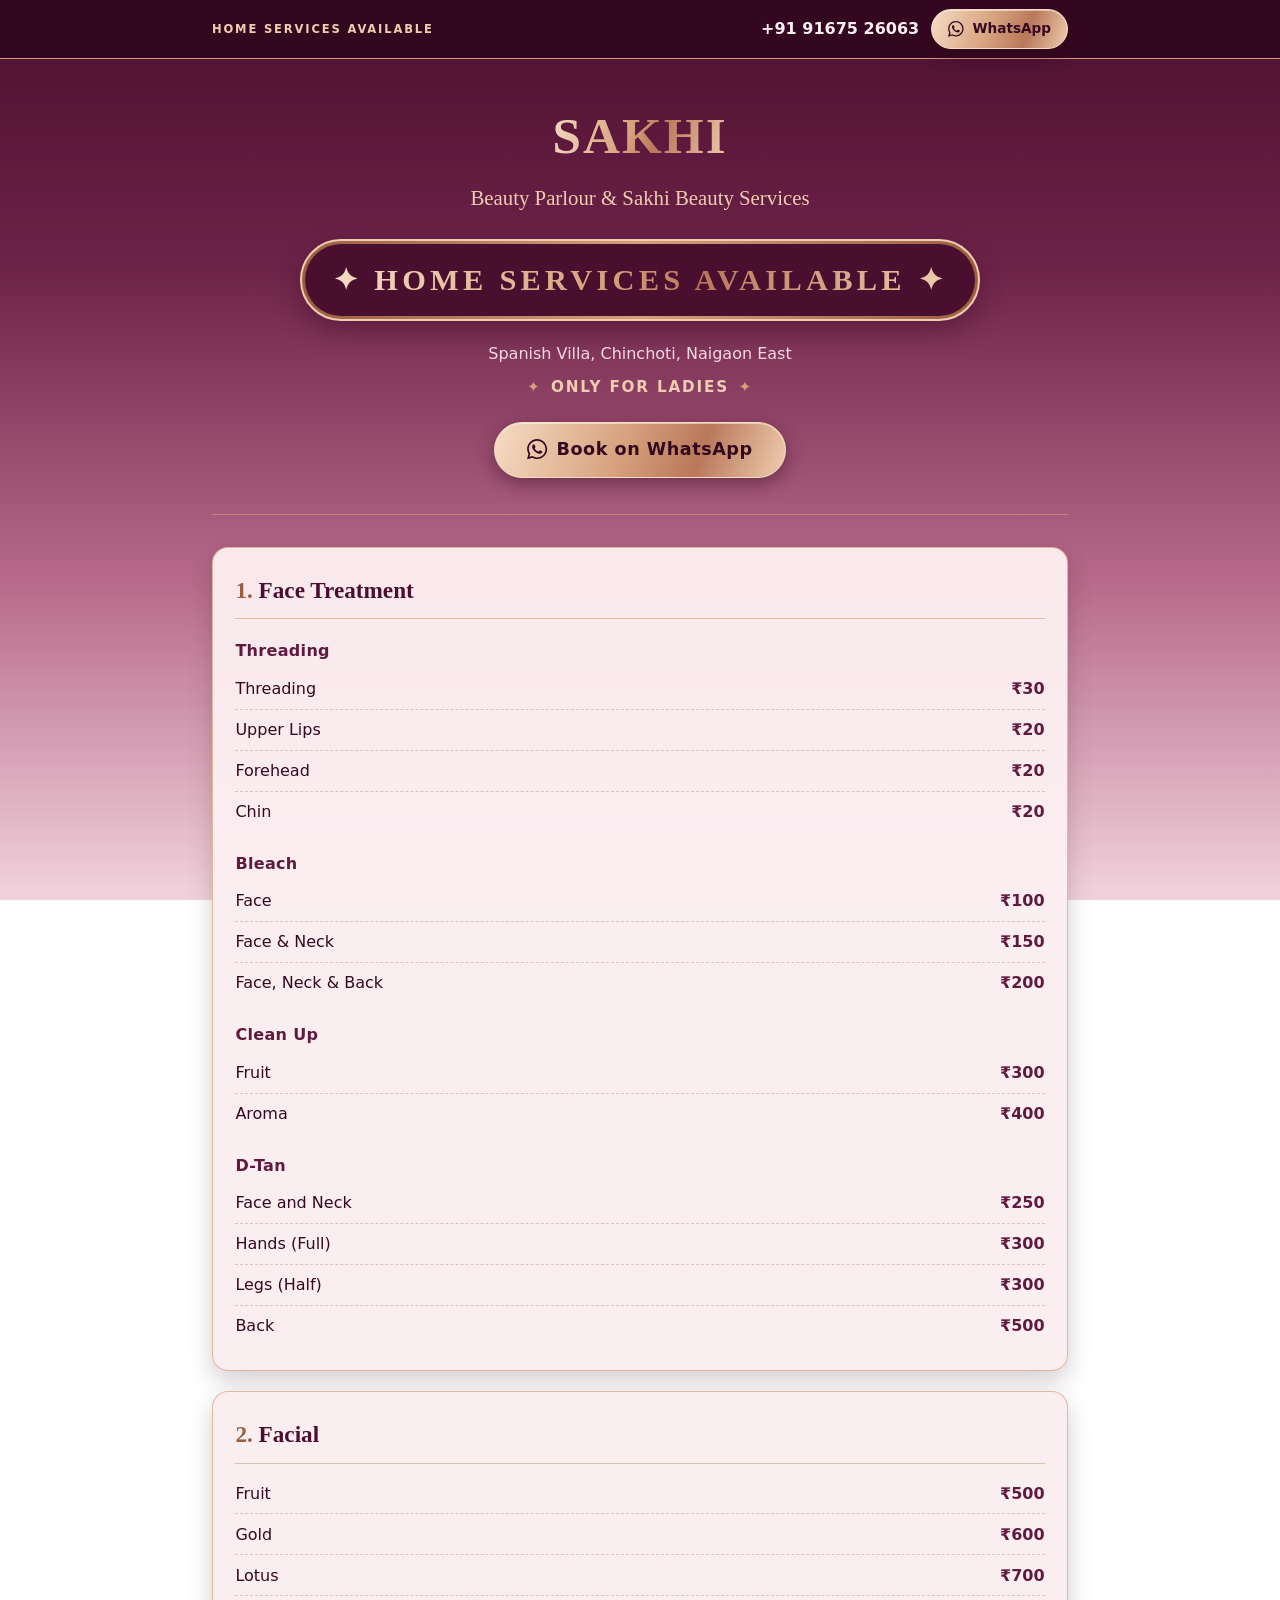
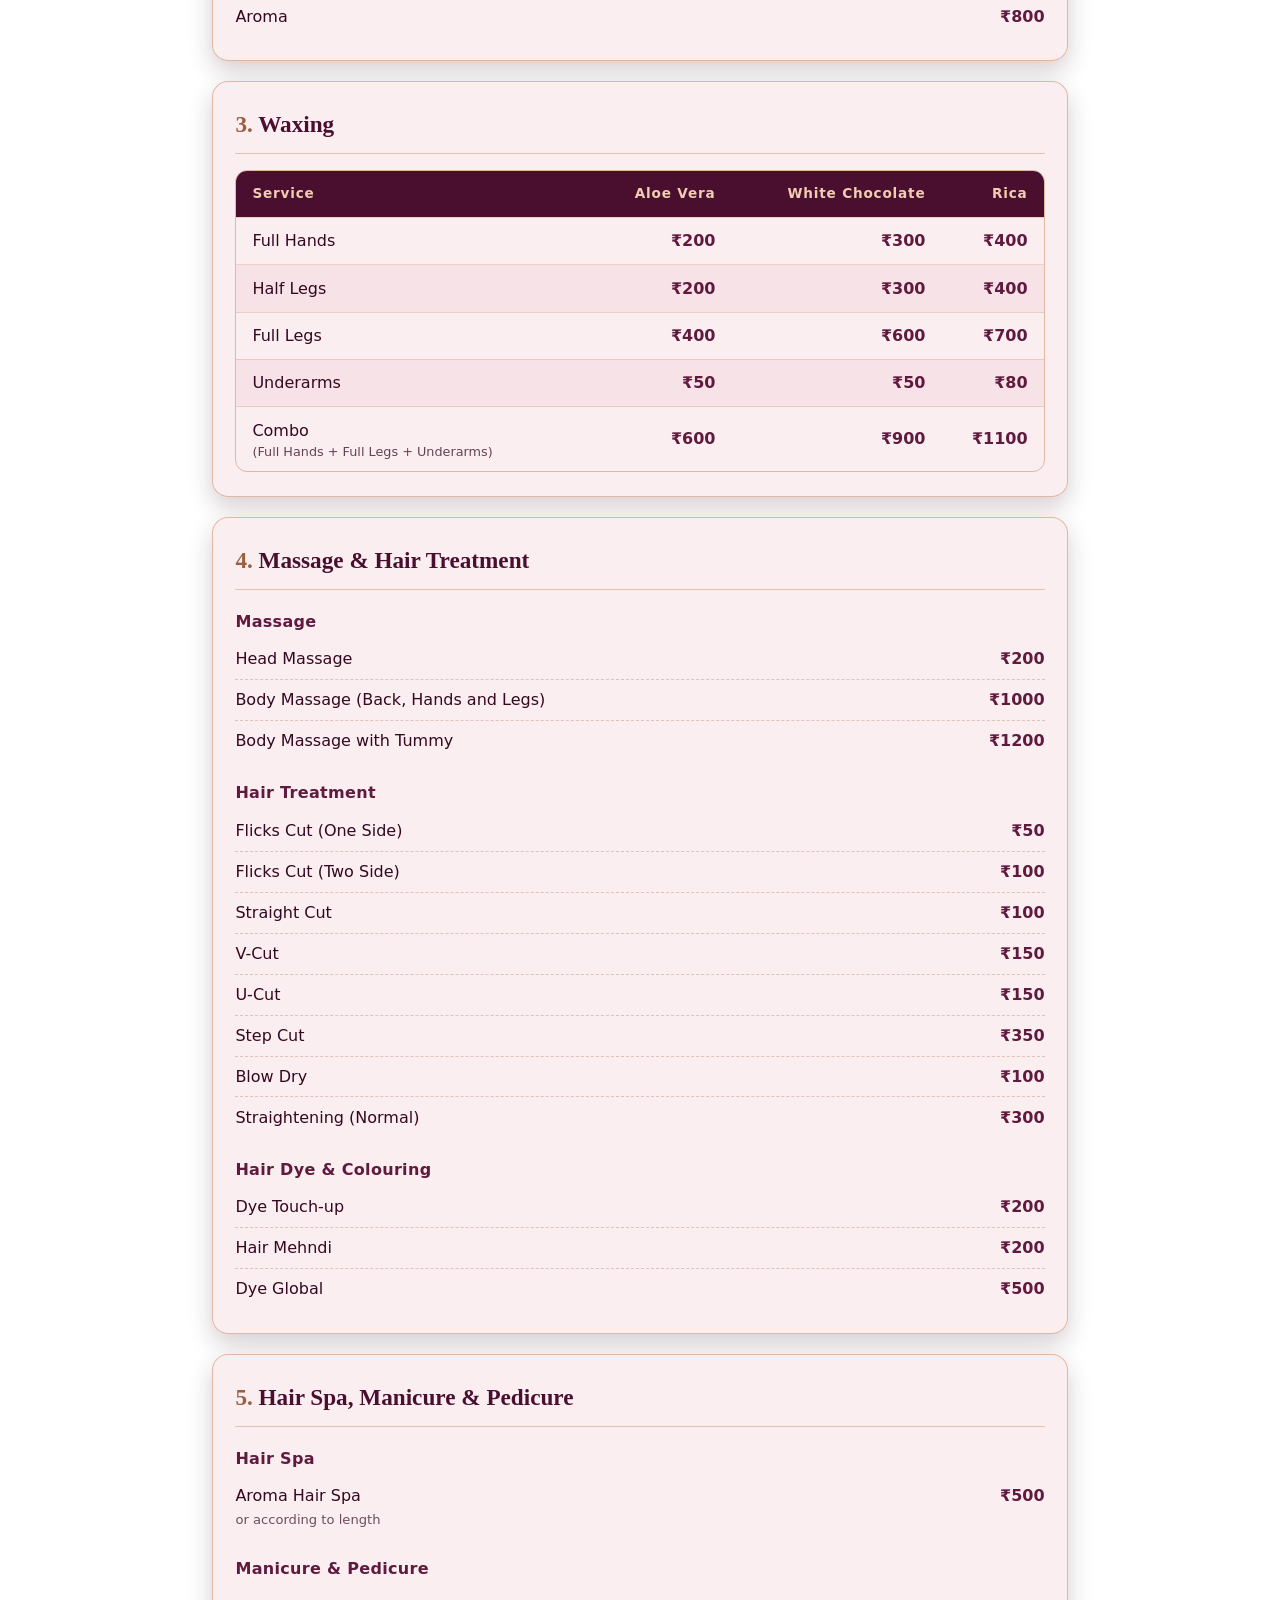
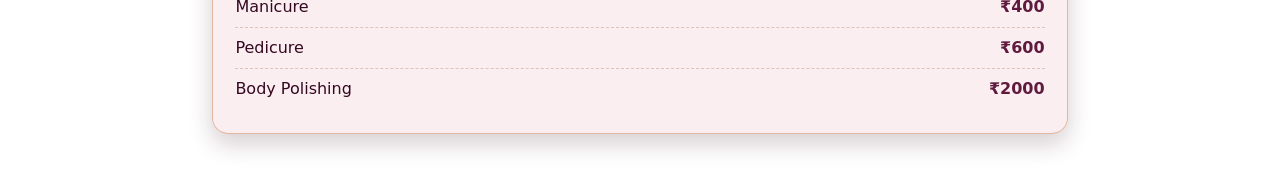
<file: public/sakhi-beauty-parlour.html>
<!doctype html>
<html lang="en">
<head>
<meta charset="UTF-8" />
<meta name="viewport" content="width=device-width, initial-scale=1.0" />
<title>Sakhi Beauty Parlour & Services | Services & Rates</title>
<meta name="description" content="Sakhi Beauty Parlour & Services – Home services available, only for ladies. Call +91 91675 26063. Spanish Villa, Chinchoti, Naigaon East." />
<style>
  *{box-sizing:border-box;margin:0;padding:0}
  body{font-family:"Segoe UI",system-ui,-apple-system,Roboto,Arial,sans-serif;color:#340820;min-height:100vh;
    background:linear-gradient(180deg,#4a0f2f 0%,#6e2349 30%,#b86b8a 65%,#f1d3dc 100%);background-attachment:fixed;line-height:1.6}
  .serif{font-family:Georgia,"Times New Roman",serif}
  .rg{background:linear-gradient(110deg,#f6dcc4 0%,#d6a07c 45%,#b9785a 60%,#f0cdb0 100%);-webkit-background-clip:text;background-clip:text;color:transparent}

  /* Header */
  header{position:sticky;top:0;z-index:10;background:rgba(52,8,32,.96);border-bottom:1px solid #d6a07c;color:#f0cdb0}
  .bar{max-width:56rem;margin:0 auto;padding:.45rem 1.25rem;display:flex;flex-wrap:wrap;justify-content:space-between;align-items:center;gap:.4rem 1rem}
  .bar small{font-size:.72rem;font-weight:600;letter-spacing:.16em}
  .bar .right{display:flex;align-items:center;gap:.75rem}
  .tel{color:#fbeef1;text-decoration:none;font-weight:600;min-height:44px;display:inline-flex;align-items:center;white-space:nowrap}
  .tel:hover{color:#f0cdb0}

  /* WhatsApp buttons (theme colours only) */
  .wa-btn{display:inline-flex;align-items:center;justify-content:center;gap:.55rem;text-decoration:none;font-weight:700;
    color:#340820;border-radius:999px;border:1px solid #f6dcc4;
    background:linear-gradient(110deg,#f6dcc4 0%,#d6a07c 45%,#b9785a 70%,#f0cdb0 100%);
    box-shadow:0 6px 18px rgba(52,8,32,.45),inset 0 1px 0 rgba(255,255,255,.5);
    transition:transform .2s ease,box-shadow .2s ease,filter .2s ease}
  .wa-btn:hover{transform:translateY(-2px);filter:brightness(1.06);box-shadow:0 10px 24px rgba(52,8,32,.55),inset 0 1px 0 rgba(255,255,255,.5)}
  .wa-btn:active{transform:translateY(0)}
  .wa-btn svg{width:1.15em;height:1.15em;flex-shrink:0}
  .wa-sm{min-height:40px;padding:.35rem 1rem;font-size:.85rem}
  .wa-lg{min-height:56px;padding:.8rem 2rem;font-size:1.1rem;letter-spacing:.03em;margin-top:1.4rem;animation:glow 2.4s ease-in-out infinite}
  @keyframes glow{0%,100%{box-shadow:0 6px 18px rgba(52,8,32,.45),0 0 0 0 rgba(240,205,176,.55)}50%{box-shadow:0 6px 18px rgba(52,8,32,.45),0 0 0 10px rgba(240,205,176,0)}}
  @media (prefers-reduced-motion:reduce){.wa-lg{animation:none}.wa-btn{transition:none}}
  a:focus-visible{outline:2px solid #f0cdb0;outline-offset:4px}

  main{max-width:56rem;margin:0 auto;padding:0 1.25rem 3rem}
  .top{text-align:center;padding:2.25rem 0;border-bottom:1px solid rgba(214,160,124,.6)}
  h1{font-size:clamp(2.4rem,7vw,3.2rem);font-weight:700;letter-spacing:.04em}
  .sub{color:#f0cdb0;font-size:clamp(1.05rem,3vw,1.3rem);margin-top:.25rem}
  .badge{display:inline-block;margin-top:1.5rem;padding:3px;border-radius:999px;border:2px solid #f0cdb0;
    background:linear-gradient(90deg,#9a5f3f,#d6a07c,#9a5f3f);box-shadow:0 10px 25px rgba(52,8,32,.4)}
  .badge p{background:#4a0f2f;border-radius:999px;padding:.75rem 1.75rem;font-size:clamp(1.2rem,4.5vw,1.9rem);font-weight:700;letter-spacing:.14em}
  address{font-style:normal;color:#f4d9e0;margin-top:1.25rem}
  .ladies{margin-top:.5rem;color:#f0cdb0;font-weight:700;letter-spacing:.12em;text-transform:uppercase;font-size:.95rem}
  .ladies::before,.ladies::after{content:"✦";margin:0 .6rem;color:#d6a07c}

  .list{margin-top:2rem;display:grid;gap:1.25rem}
  section{background:rgba(251,238,241,.97);border:1px solid rgba(214,160,124,.7);border-radius:1rem;padding:1.5rem 1.4rem;box-shadow:0 10px 25px rgba(52,8,32,.2)}
  h2{font-size:1.45rem;color:#4a0f2f;border-bottom:1px solid rgba(214,160,124,.6);padding-bottom:.6rem}
  h2 span{color:#9a5f3f}
  h3{font-size:1rem;color:#5f1a3e;margin:1.2rem 0 .3rem;letter-spacing:.02em}

  /* Rate list: service left, price right */
  .rates{list-style:none}
  .rates li{display:flex;justify-content:space-between;align-items:baseline;gap:1rem;padding:.45rem 0;border-bottom:1px dashed rgba(154,95,63,.3)}
  .rates li:last-child{border-bottom:0}
  .rates .name{flex:1;min-width:0}
  .rates .price{min-width:4.5rem;text-align:right;font-weight:700;color:#5f1a3e;white-space:nowrap;font-variant-numeric:tabular-nums}
  .note{display:block;font-size:.82rem;opacity:.7}

  /* Waxing table */
  .tbl-wrap{margin-top:1rem;overflow-x:auto;border-radius:.75rem;border:1px solid rgba(214,160,124,.7)}
  table{width:100%;border-collapse:collapse;min-width:30rem;font-variant-numeric:tabular-nums}
  thead th{background:#4a0f2f;color:#f0cdb0;font-size:.85rem;letter-spacing:.06em;padding:.75rem .6rem;text-align:right;font-weight:600}
  thead th:first-child{text-align:left;padding-left:1rem}
  tbody td{padding:.65rem .6rem;text-align:right;font-weight:700;color:#5f1a3e;border-top:1px solid rgba(214,160,124,.4)}
  tbody td:first-child{text-align:left;font-weight:500;color:#340820;padding-left:1rem}
  tbody tr:nth-child(even){background:rgba(244,217,224,.55)}
  tbody td:last-child,thead th:last-child{padding-right:1rem}
  .combo small{display:block;font-weight:400;font-size:.8rem;opacity:.75;line-height:1.35}
</style>
</head>
<body>
<header>
  <div class="bar">
    <small>HOME SERVICES AVAILABLE</small>
    <div class="right">
      <a class="tel" href="tel:+919167526063">+91 91675 26063</a>
      <a class="wa-btn wa-sm" href="https://wa.me/919167526063" target="_blank" rel="noopener" aria-label="Chat on WhatsApp">
        <svg viewBox="0 0 24 24" fill="currentColor" aria-hidden="true"><path d="M17.47 14.38c-.3-.15-1.76-.87-2.03-.97-.27-.1-.47-.15-.67.15-.2.3-.77.97-.94 1.16-.17.2-.35.22-.64.07-.3-.15-1.26-.46-2.39-1.47-.88-.79-1.48-1.76-1.65-2.06-.17-.3-.02-.46.13-.6.13-.14.3-.35.45-.52.15-.17.2-.3.3-.5.1-.2.05-.37-.03-.52-.07-.15-.67-1.61-.92-2.2-.24-.58-.49-.5-.67-.51h-.57c-.2 0-.52.07-.79.37-.27.3-1.04 1.02-1.04 2.48 0 1.46 1.07 2.88 1.21 3.07.15.2 2.1 3.2 5.08 4.49.71.31 1.26.49 1.7.63.71.22 1.36.19 1.87.12.57-.09 1.76-.72 2-1.41.25-.7.25-1.29.18-1.41-.08-.13-.28-.2-.57-.35zM12.05 21.8h-.01a9.87 9.87 0 0 1-5.03-1.38l-.36-.21-3.74.98 1-3.65-.24-.37a9.86 9.86 0 0 1-1.51-5.26c0-5.45 4.44-9.88 9.89-9.88 2.64 0 5.12 1.03 6.99 2.9a9.83 9.83 0 0 1 2.89 6.99c0 5.45-4.44 9.88-9.88 9.88zm8.41-18.3A11.82 11.82 0 0 0 12.05 0C5.5 0 .16 5.34.16 11.89c0 2.1.55 4.14 1.59 5.95L.06 24l6.3-1.65a11.88 11.88 0 0 0 5.69 1.45h.01c6.55 0 11.89-5.34 11.89-11.89a11.82 11.82 0 0 0-3.48-8.41z"/></svg>
        WhatsApp
      </a>
    </div>
  </div>
</header>

<main>
  <div class="top">
    <h1 class="serif"><span class="rg">SAKHI</span></h1>
    <p class="sub serif">Beauty Parlour &amp; Sakhi Beauty Services</p>
    <div class="badge"><p class="serif"><span class="rg">✦ HOME SERVICES AVAILABLE ✦</span></p></div>
    <address>Spanish Villa, Chinchoti, Naigaon East</address>
    <p class="ladies">Only for Ladies</p>
    <a class="wa-btn wa-lg" href="https://wa.me/919167526063?text=Hello%20Sakhi%20Beauty%20Parlour%2C%20I%20would%20like%20to%20book%20an%20appointment." target="_blank" rel="noopener">
      <svg viewBox="0 0 24 24" fill="currentColor" aria-hidden="true"><path d="M17.47 14.38c-.3-.15-1.76-.87-2.03-.97-.27-.1-.47-.15-.67.15-.2.3-.77.97-.94 1.16-.17.2-.35.22-.64.07-.3-.15-1.26-.46-2.39-1.47-.88-.79-1.480-1.76-1.65-2.060-.17-.3-.02-.46.13-.6.13-.14.3-.35.45-.52.15-.17.2-.3.3-.5.1-.2.05-.37-.03-.52-.07-.15-.67-1.61-.92-2.2-.24-.58-.49-.5-.67-.51h-.57c-.2 0-.52.07-.79.37-.27.3-1.04 1.02-1.04 2.48 0 1.46 1.07 2.88 1.21 3.07.15.2 2.1 3.2 5.08 4.49.71.31 1.26.49 1.7.63.71.22 1.36.19 1.87.12.57-.09 1.76-.72 2-1.41.25-.7.25-1.290.18-1.41-.08-.13-.28-.2-.57-.35zM12.05 21.8h-.01a9.87 9.87 0 0 1-5.03-1.38l-.36-.21-3.74.98 1-3.65-.24-.37a9.86 9.86 0 0 1-1.51-5.26c0-5.45 4.44-9.88 9.89-9.88 2.64 0 5.12 1.03 6.99 2.9a9.83 9.83 0 0 1 2.89 6.99c0 5.45-4.44 9.88-9.88 9.88zm8.41-18.3A11.82 11.82 0 0 0 12.05 0C5.5 0 .16 5.34.16 11.89c0 2.1.55 4.14 1.59 5.95L.06 24l6.3-1.65a11.88 11.88 0 0 0 5.69 1.45h.01c6.55 0 11.89-5.34 11.89-11.89a11.82 11.82 0 0 0-3.48-8.41z"/></svg>
      Book on WhatsApp
    </a>
  </div>

  <div class="list">
    <section>
      <h2 class="serif"><span>1.</span> Face Treatment</h2>
      <h3>Threading</h3>
      <ul class="rates">
        <li><span class="name">Threading</span><span class="price">₹30</span></li>
        <li><span class="name">Upper Lips</span><span class="price">₹20</span></li>
        <li><span class="name">Forehead</span><span class="price">₹20</span></li>
        <li><span class="name">Chin</span><span class="price">₹20</span></li>
      </ul>
      <h3>Bleach</h3>
      <ul class="rates">
        <li><span class="name">Face</span><span class="price">₹100</span></li>
        <li><span class="name">Face &amp; Neck</span><span class="price">₹150</span></li>
        <li><span class="name">Face, Neck &amp; Back</span><span class="price">₹200</span></li>
      </ul>
      <h3>Clean Up</h3>
      <ul class="rates">
        <li><span class="name">Fruit</span><span class="price">₹300</span></li>
        <li><span class="name">Aroma</span><span class="price">₹400</span></li>
      </ul>
      <h3>D-Tan</h3>
      <ul class="rates">
        <li><span class="name">Face and Neck</span><span class="price">₹250</span></li>
        <li><span class="name">Hands (Full)</span><span class="price">₹300</span></li>
        <li><span class="name">Legs (Half)</span><span class="price">₹300</span></li>
        <li><span class="name">Back</span><span class="price">₹500</span></li>
      </ul>
    </section>

    <section>
      <h2 class="serif"><span>2.</span> Facial</h2>
      <ul class="rates" style="margin-top:.6rem">
        <li><span class="name">Fruit</span><span class="price">₹500</span></li>
        <li><span class="name">Gold</span><span class="price">₹600</span></li>
        <li><span class="name">Lotus</span><span class="price">₹700</span></li>
        <li><span class="name">Aroma</span><span class="price">₹800</span></li>
      </ul>
    </section>

    <section>
      <h2 class="serif"><span>3.</span> Waxing</h2>
      <div class="tbl-wrap">
        <table>
          <thead>
            <tr><th scope="col">Service</th><th scope="col">Aloe Vera</th><th scope="col">White Chocolate</th><th scope="col">Rica</th></tr>
          </thead>
          <tbody>
            <tr><td>Full Hands</td><td>₹200</td><td>₹300</td><td>₹400</td></tr>
            <tr><td>Half Legs</td><td>₹200</td><td>₹300</td><td>₹400</td></tr>
            <tr><td>Full Legs</td><td>₹400</td><td>₹600</td><td>₹700</td></tr>
            <tr><td>Underarms</td><td>₹50</td><td>₹50</td><td>₹80</td></tr>
            <tr class="combo"><td>Combo<small>(Full Hands + Full Legs + Underarms)</small></td><td>₹600</td><td>₹900</td><td>₹1100</td></tr>
          </tbody>
        </table>
      </div>
    </section>

    <section>
      <h2 class="serif"><span>4.</span> Massage &amp; Hair Treatment</h2>
      <h3>Massage</h3>
      <ul class="rates">
        <li><span class="name">Head Massage</span><span class="price">₹200</span></li>
        <li><span class="name">Body Massage (Back, Hands and Legs)</span><span class="price">₹1000</span></li>
        <li><span class="name">Body Massage with Tummy</span><span class="price">₹1200</span></li>
      </ul>
      <h3>Hair Treatment</h3>
      <ul class="rates">
        <li><span class="name">Flicks Cut (One Side)</span><span class="price">₹50</span></li>
        <li><span class="name">Flicks Cut (Two Side)</span><span class="price">₹100</span></li>
        <li><span class="name">Straight Cut</span><span class="price">₹100</span></li>
        <li><span class="name">V-Cut</span><span class="price">₹150</span></li>
        <li><span class="name">U-Cut</span><span class="price">₹150</span></li>
        <li><span class="name">Step Cut</span><span class="price">₹350</span></li>
        <li><span class="name">Blow Dry</span><span class="price">₹100</span></li>
        <li><span class="name">Straightening (Normal)</span><span class="price">₹300</span></li>
      </ul>
      <h3>Hair Dye &amp; Colouring</h3>
      <ul class="rates">
        <li><span class="name">Dye Touch-up</span><span class="price">₹200</span></li>
        <li><span class="name">Hair Mehndi</span><span class="price">₹200</span></li>
        <li><span class="name">Dye Global</span><span class="price">₹500</span></li>
      </ul>
    </section>

    <section>
      <h2 class="serif"><span>5.</span> Hair Spa, Manicure &amp; Pedicure</h2>
      <h3>Hair Spa</h3>
      <ul class="rates">
        <li><span class="name">Aroma Hair Spa<span class="note">or according to length</span></span><span class="price">₹500</span></li>
      </ul>
      <h3>Manicure &amp; Pedicure</h3>
      <ul class="rates">
        <li><span class="name">Manicure</span><span class="price">₹400</span></li>
        <li><span class="name">Pedicure</span><span class="price">₹600</span></li>
        <li><span class="name">Body Polishing</span><span class="price">₹2000</span></li>
      </ul>
    </section>
  </div>
</main>
</body>
</html>
</file>
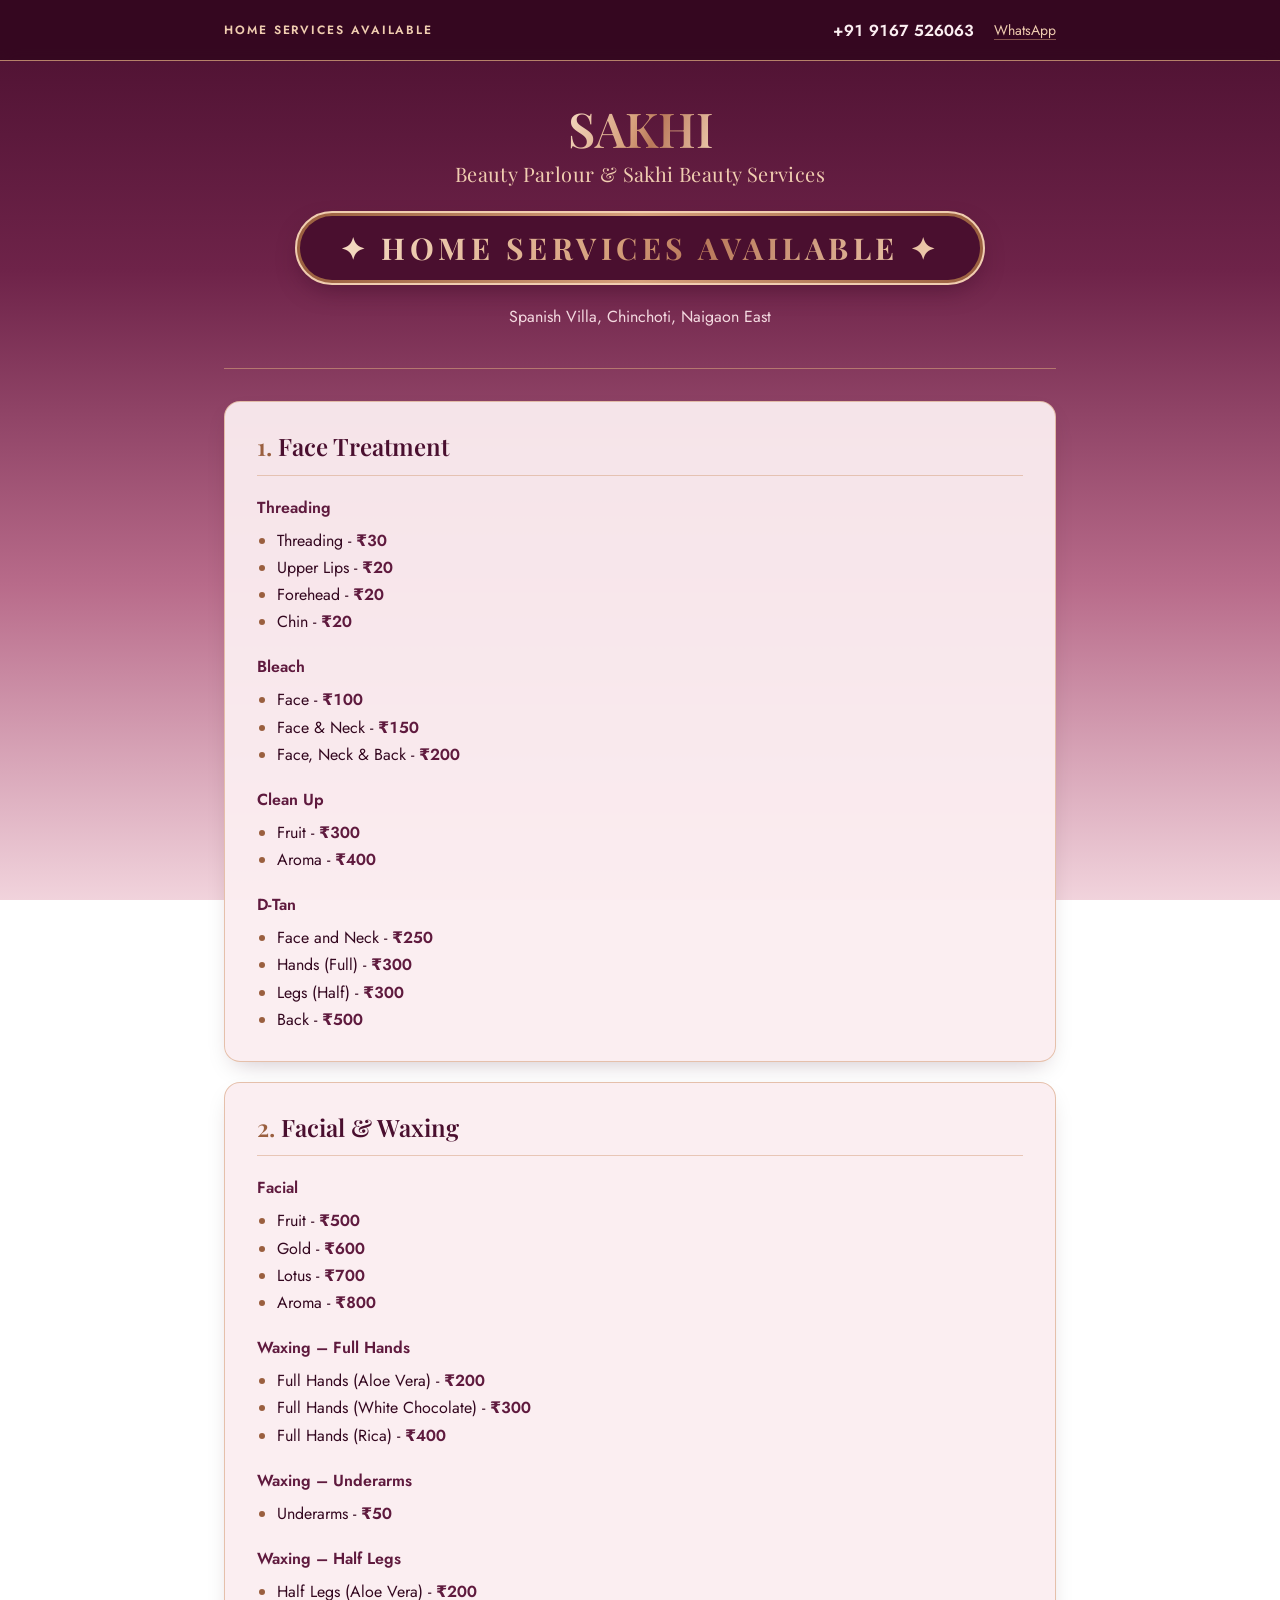
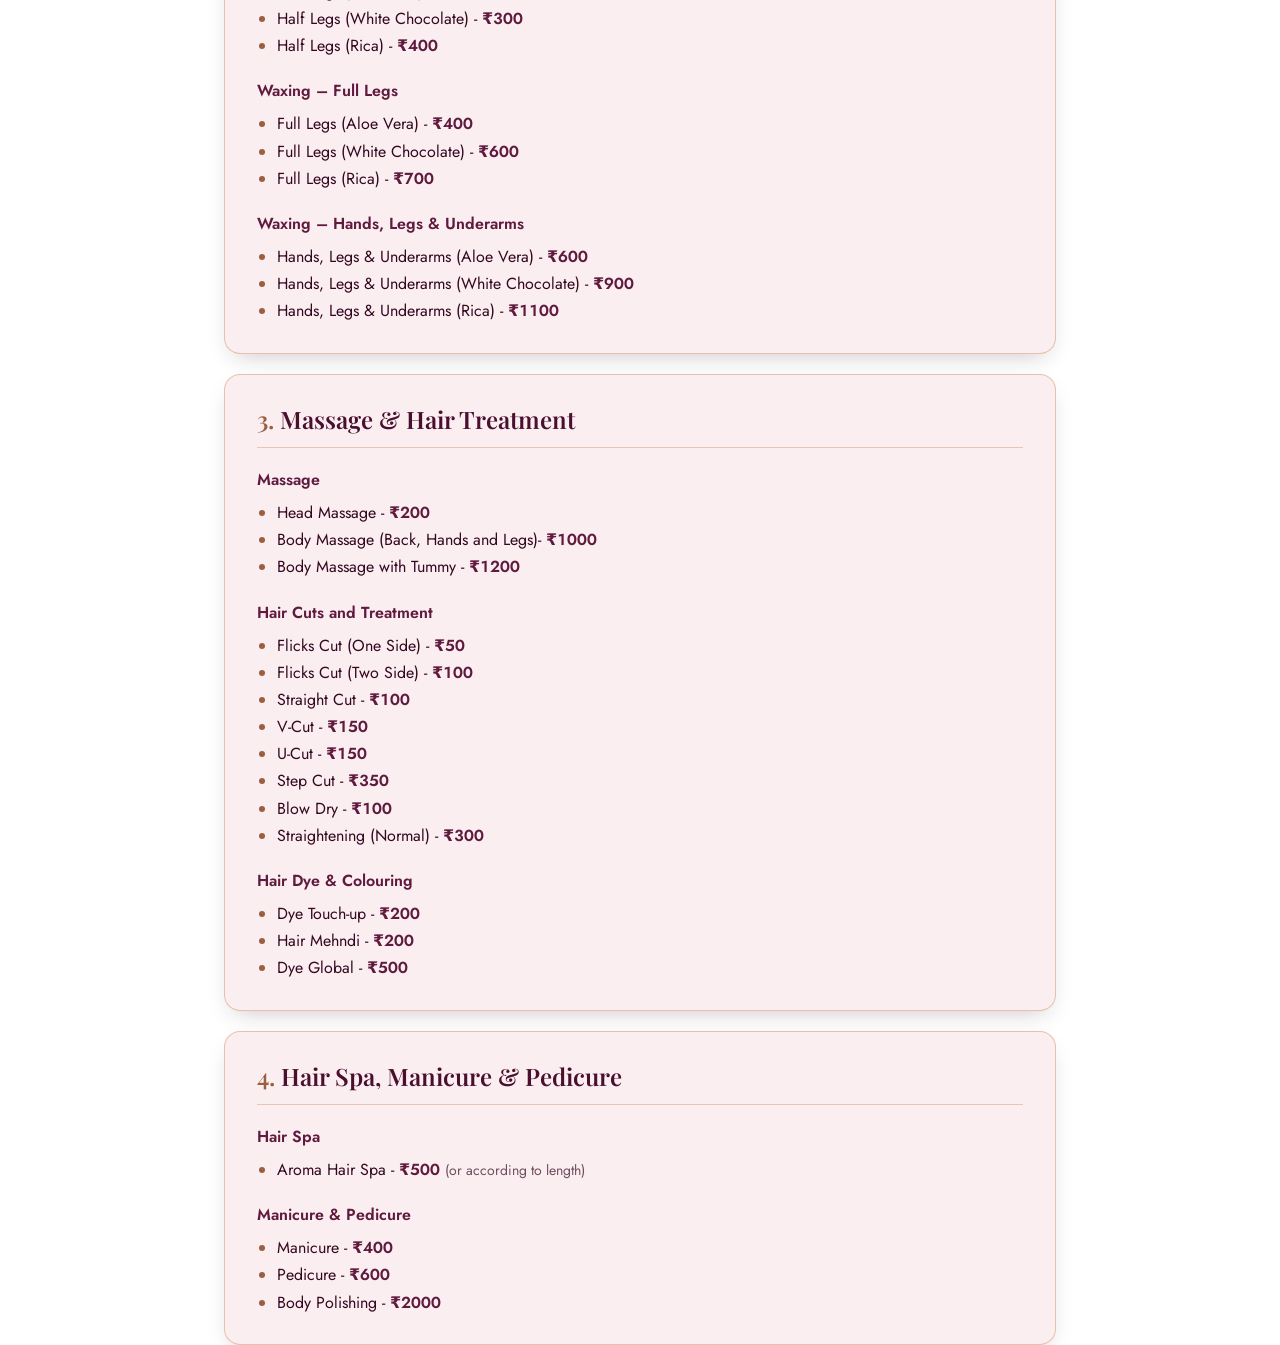
<file: public/sakhi-beauty.html>
<!doctype html>
<html lang="en">
<head>
<meta charset="UTF-8" />
<meta name="viewport" content="width=device-width, initial-scale=1.0" />
<title>Sakhi Beauty Parlour & Services | Services & Rates</title>
<meta name="description" content="Sakhi Beauty Parlour & Services: services and rates. Home services available. Call +91 9167 526063. Spanish Villa, Chinchoti, Naigaon East." />
<meta name="theme-color" content="#4a0f2f" />
<link rel="preconnect" href="https://fonts.googleapis.com" />
<link rel="preconnect" href="https://fonts.gstatic.com" crossorigin />
<link href="https://fonts.googleapis.com/css2?family=Playfair+Display:wght@500;600;700&family=Jost:wght@400;500;600&display=swap" rel="stylesheet" />
<style>
  :root {
    --wine-950: #340820;
    --wine-900: #4a0f2f;
    --wine-800: #5f1a3e;
    --blush-50: #fbeef1;
    --blush-100: #f4d9e0;
    --gold-300: #f0cdb0;
    --gold-500: #d6a07c;
    --gold-700: #9a5f3f;
  }
  * { box-sizing: border-box; margin: 0; padding: 0; }
  body {
    font-family: "Jost", "Segoe UI", system-ui, -apple-system, sans-serif;
    color: var(--wine-950);
    background: linear-gradient(180deg, #4a0f2f 0%, #6e2349 30%, #b86b8a 65%, #f1d3dc 100%);
    background-attachment: fixed;
    min-height: 100vh;
    -webkit-font-smoothing: antialiased;
  }
  a { color: inherit; }
  a:focus-visible { outline: 2px solid var(--gold-300); outline-offset: 4px; }
  ::selection { background: var(--gold-500); color: var(--wine-950); }
  .display { font-family: "Playfair Display", Georgia, "Times New Roman", serif; }
  .rosegold {
    background-image: linear-gradient(110deg, #f6dcc4 0%, #d6a07c 45%, #b9785a 60%, #f0cdb0 100%);
    -webkit-background-clip: text;
    background-clip: text;
    color: transparent;
  }
  .wrap { max-width: 56rem; margin: 0 auto; padding: 0 1.25rem; }

  /* Header */
  header {
    position: sticky; top: 0; z-index: 20;
    background: rgba(52, 8, 32, 0.95);
    border-bottom: 1px solid rgba(214, 160, 124, 0.8);
    color: var(--gold-300);
    backdrop-filter: blur(8px);
  }
  header .wrap {
    display: flex; flex-wrap: wrap; align-items: center; justify-content: space-between;
    gap: 0.25rem 1.5rem; padding-top: 0.5rem; padding-bottom: 0.5rem;
  }
  header .tag { font-size: 0.68rem; font-weight: 600; letter-spacing: 0.16em; }
  header .links { display: flex; align-items: center; gap: 1.25rem; }
  header a { display: inline-flex; align-items: center; min-height: 44px; text-decoration: none; transition: color .2s; }
  header .phone { font-size: 1rem; font-weight: 600; white-space: nowrap; font-variant-numeric: tabular-nums; color: var(--blush-50); }
  header .phone:hover { color: var(--gold-300); }
  header .wa { font-size: 0.875rem; text-decoration: underline; text-decoration-color: rgba(214,160,124,.5); text-underline-offset: 4px; }
  header .wa:hover { color: var(--blush-100); }

  /* Title block */
  .intro { text-align: center; padding: 2rem 0; border-bottom: 1px solid rgba(214, 160, 124, 0.6); }
  .intro h1 { font-size: 2.5rem; font-weight: 600; line-height: 1.15; }
  .intro .sub { margin-top: 0.25rem; font-size: 1.125rem; letter-spacing: 0.02em; color: var(--gold-300); }
  .badge {
    display: inline-block; margin-top: 1.5rem; padding: 3px; border-radius: 9999px;
    border: 2px solid var(--gold-300);
    background: linear-gradient(90deg, var(--gold-700), var(--gold-500), var(--gold-700));
    box-shadow: 0 10px 25px -8px rgba(52, 8, 32, 0.5);
  }
  .badge p {
    border-radius: 9999px; background: var(--wine-900);
    padding: 0.75rem 1.5rem; font-size: 1.25rem; font-weight: 700; letter-spacing: 0.15em;
  }
  address { margin-top: 1.25rem; font-style: normal; font-size: 0.9rem; color: var(--blush-100); }

  /* Service cards */
  main { padding-bottom: 3rem; }
  .sections { margin-top: 2rem; display: grid; gap: 1.25rem; }
  section.card {
    background: rgba(251, 238, 241, 0.95);
    border: 1px solid rgba(214, 160, 124, 0.6);
    border-radius: 1rem;
    padding: 1.5rem 1.25rem;
    box-shadow: 0 10px 25px -10px rgba(52, 8, 32, 0.25);
  }
  section.card h2 {
    font-size: 1.3rem; font-weight: 600; line-height: 1.35; color: var(--wine-900);
    padding-bottom: 0.75rem; border-bottom: 1px solid rgba(214, 160, 124, 0.5);
  }
  section.card h2 span { color: var(--gold-700); }
  .group { margin-top: 1.25rem; }
  .group h3 { font-size: 1rem; font-weight: 600; color: var(--wine-800); margin-bottom: 0.5rem; }
  .group ul { padding-left: 1.25rem; line-height: 1.7; }
  .group li::marker { color: var(--gold-700); }
  .price { font-weight: 600; white-space: nowrap; font-variant-numeric: tabular-nums; color: var(--wine-800); }
  .note { font-size: 0.875rem; color: rgba(52, 8, 32, 0.7); }

  @media (min-width: 640px) {
    .wrap { padding: 0 2rem; }
    header .tag { font-size: 0.75rem; }
    .intro { padding: 2.5rem 0; }
    .intro h1 { font-size: 3rem; }
    .intro .sub { font-size: 1.25rem; }
    .badge p { padding: 0.75rem 2.5rem; font-size: 1.875rem; }
    address { font-size: 1rem; }
    section.card { padding: 1.75rem 2rem; }
    section.card h2 { font-size: 1.5rem; }
  }
</style>
</head>
<body>

<header>
  <div class="wrap">
    <p class="tag">HOME SERVICES AVAILABLE</p>
    <div class="links">
      <a class="phone" href="tel:+919167526063" aria-label="Call +91 9167 526063">+91 9167 526063</a>
      <a class="wa" href="https://wa.me/919167526063?text=Hello%20Sakhi%20Beauty%20Parlour%20%26%20Services%2C%20I%20would%20like%20to%20book%20a%20home%20service%20appointment.%20Please%20share%20available%20slots." target="_blank" rel="noopener noreferrer" aria-label="Book via WhatsApp">WhatsApp</a>
    </div>
  </div>
</header>

<main class="wrap" id="services">
  <div class="intro">
    <h1 class="display"><span class="rosegold">SAKHI</span></h1>
    <p class="sub display">Beauty Parlour &amp; Sakhi Beauty Services</p>
    <div class="badge">
      <p class="display"><span class="rosegold">✦ HOME SERVICES AVAILABLE ✦</span></p>
    </div>
    <address>Spanish Villa, Chinchoti, Naigaon East</address>
  </div>

  <div class="sections">

    <!-- 1 -->
    <section class="card" aria-labelledby="s1">
      <h2 id="s1" class="display"><span>1.</span> Face Treatment</h2>
      <div class="group">
        <h3>Threading</h3>
        <ul>
          <li>Threading - <span class="price">₹30</span></li>
          <li>Upper Lips - <span class="price">₹20</span></li>
          <li>Forehead - <span class="price">₹20</span></li>
          <li>Chin - <span class="price">₹20</span></li>
        </ul>
      </div>
      <div class="group">
        <h3>Bleach</h3>
        <ul>
          <li>Face - <span class="price">₹100</span></li>
          <li>Face &amp; Neck - <span class="price">₹150</span></li>
          <li>Face, Neck &amp; Back - <span class="price">₹200</span></li>
        </ul>
      </div>
      <div class="group">
        <h3>Clean Up</h3>
        <ul>
          <li>Fruit - <span class="price">₹300</span></li>
          <li>Aroma - <span class="price">₹400</span></li>
        </ul>
      </div>
      <div class="group">
        <h3>D-Tan</h3>
        <ul>
          <li>Face and Neck - <span class="price">₹250</span></li>
          <li>Hands (Full) - <span class="price">₹300</span></li>
          <li>Legs (Half) - <span class="price">₹300</span></li>
          <li>Back - <span class="price">₹500</span></li>
        </ul>
      </div>
    </section>

    <!-- 2 -->
    <section class="card" aria-labelledby="s2">
      <h2 id="s2" class="display"><span>2.</span> Facial &amp; Waxing</h2>
      <div class="group">
        <h3>Facial</h3>
        <ul>
          <li>Fruit - <span class="price">₹500</span></li>
          <li>Gold - <span class="price">₹600</span></li>
          <li>Lotus - <span class="price">₹700</span></li>
          <li>Aroma - <span class="price">₹800</span></li>
        </ul>
      </div>
      <div class="group">
        <h3>Waxing – Full Hands</h3>
        <ul>
          <li>Full Hands (Aloe Vera) - <span class="price">₹200</span></li>
          <li>Full Hands (White Chocolate) - <span class="price">₹300</span></li>
          <li>Full Hands (Rica) - <span class="price">₹400</span></li>
        </ul>
      </div>
      <div class="group">
        <h3>Waxing – Underarms</h3>
        <ul>
          <li>Underarms - <span class="price">₹50</span></li>
        </ul>
      </div>
      <div class="group">
        <h3>Waxing – Half Legs</h3>
        <ul>
          <li>Half Legs (Aloe Vera) - <span class="price">₹200</span></li>
          <li>Half Legs (White Chocolate) - <span class="price">₹300</span></li>
          <li>Half Legs (Rica) - <span class="price">₹400</span></li>
        </ul>
      </div>
      <div class="group">
        <h3>Waxing – Full Legs</h3>
        <ul>
          <li>Full Legs (Aloe Vera) - <span class="price">₹400</span></li>
          <li>Full Legs (White Chocolate) - <span class="price">₹600</span></li>
          <li>Full Legs (Rica) - <span class="price">₹700</span></li>
        </ul>
      </div>
      <div class="group">
        <h3>Waxing – Hands, Legs &amp; Underarms</h3>
        <ul>
          <li>Hands, Legs &amp; Underarms (Aloe Vera) - <span class="price">₹600</span></li>
          <li>Hands, Legs &amp; Underarms (White Chocolate) - <span class="price">₹900</span></li>
          <li>Hands, Legs &amp; Underarms (Rica) - <span class="price">₹1100</span></li>
        </ul>
      </div>
    </section>

    <!-- 3 -->
    <section class="card" aria-labelledby="s3">
      <h2 id="s3" class="display"><span>3.</span> Massage &amp; Hair Treatment</h2>
      <div class="group">
        <h3>Massage</h3>
        <ul>
          <li>Head Massage - <span class="price">₹200</span></li>
          <li>Body Massage (Back, Hands and Legs)- <span class="price">₹1000</span></li>
          <li>Body Massage with Tummy - <span class="price">₹1200</span></li>
        </ul>
      </div>
      <div class="group">
        <h3>Hair Cuts and Treatment</h3>
        <ul>
          <li>Flicks Cut (One Side) - <span class="price">₹50</span></li>
          <li>Flicks Cut (Two Side) - <span class="price">₹100</span></li>
          <li>Straight Cut - <span class="price">₹100</span></li>
          <li>V-Cut - <span class="price">₹150</span></li>
          <li>U-Cut - <span class="price">₹150</span></li>
          <li>Step Cut - <span class="price">₹350</span></li>
          <li>Blow Dry - <span class="price">₹100</span></li>
          <li>Straightening (Normal) - <span class="price">₹300</span></li>
        </ul>
      </div>
      <div class="group">
        <h3>Hair Dye &amp; Colouring</h3>
        <ul>
          <li>Dye Touch-up - <span class="price">₹200</span></li>
          <li>Hair Mehndi - <span class="price">₹200</span></li>
          <li>Dye Global - <span class="price">₹500</span></li>
        </ul>
      </div>
    </section>

    <!-- 4 -->
    <section class="card" aria-labelledby="s4">
      <h2 id="s4" class="display"><span>4.</span> Hair Spa, Manicure &amp; Pedicure</h2>
      <div class="group">
        <h3>Hair Spa</h3>
        <ul>
          <li>Aroma Hair Spa - <span class="price">₹500</span> <span class="note">(or according to length)</span></li>
        </ul>
      </div>
      <div class="group">
        <h3>Manicure &amp; Pedicure</h3>
        <ul>
          <li>Manicure - <span class="price">₹400</span></li>
          <li>Pedicure - <span class="price">₹600</span></li>
          <li>Body Polishing - <span class="price">₹2000</span></li>
        </ul>
      </div>
    </section>

  </div>
</main>

</body>
</html>
</file>
